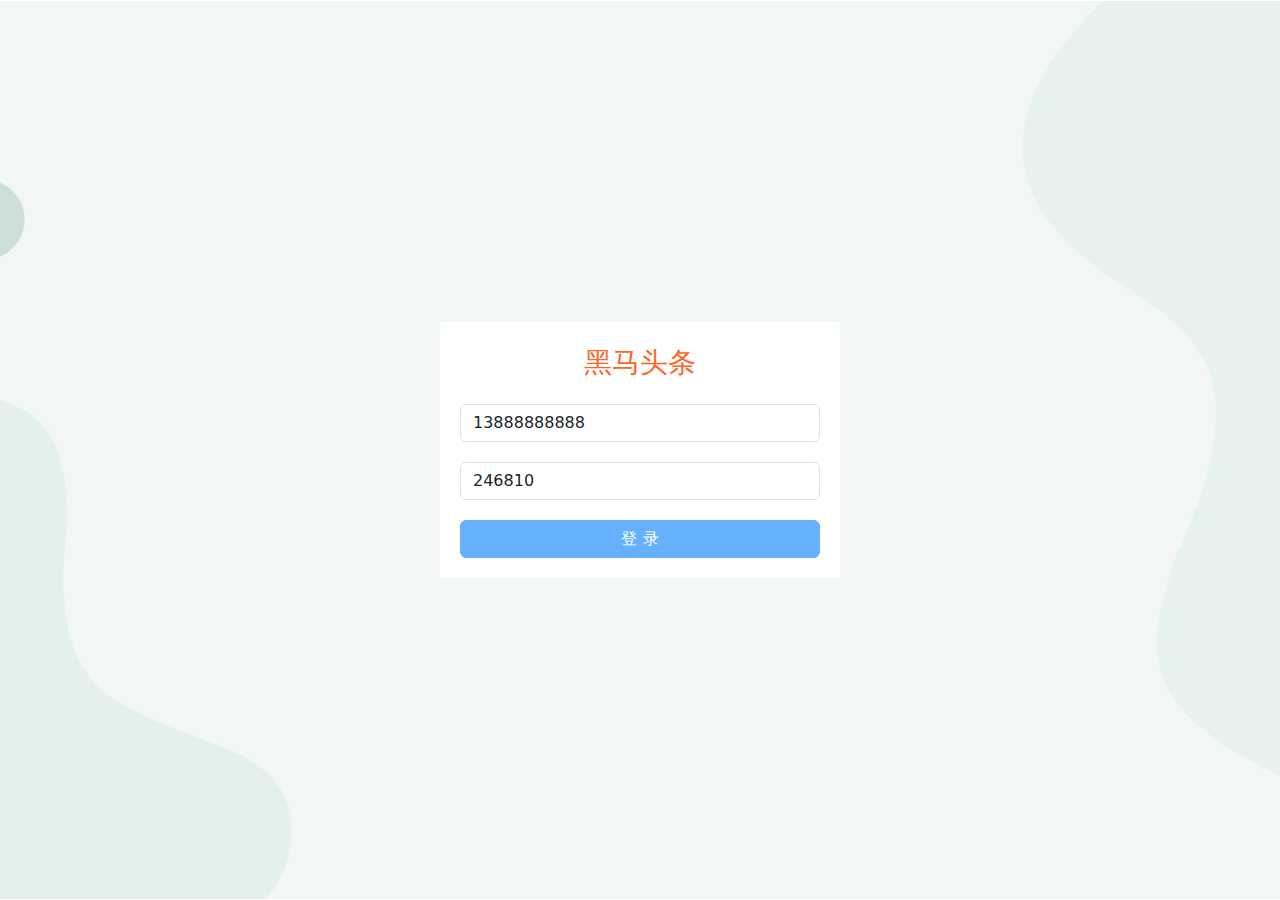
<file: login/index.html>
<!doctype html><html lang="en"><head><meta charset="UTF-8"><meta http-equiv="X-UA-Compatible" content="IE=edge"><meta name="viewport" content="width=device-width,initial-scale=1"><title>黑马头条-数据管理平台</title><link rel="stylesheet" href="https://cdn.bootcdn.net/ajax/libs/twitter-bootstrap/5.2.3/css/bootstrap.min.css"><script defer="defer" src="../././js/login~content~publish/index.js"></script><script defer="defer" src="../././js/login~publish/index.js"></script><script defer="defer" src=".././login/index.js"></script><link href=".././login/index.css" rel="stylesheet"></head><body><div class="alert info-box">操作结果</div><div class="login-wrap"><div class="title">黑马头条</div><div><form class="login-form"><div class="item"><input class="form-control" name="mobile" placeholder="请输入手机号" value="13888888888"></div><div class="item"><input class="form-control" name="code" placeholder="默认验证码246810" value="246810"></div><div class="item"><button type="button" class="btn btn-primary btn">登 录</button></div></form></div></div><script src="https://cdn.bootcdn.net/ajax/libs/axios/1.3.6/axios.min.js"></script><script src="https://cdn.bootcdn.net/ajax/libs/twitter-bootstrap/5.2.3/js/bootstrap.min.js"></script></body></html>
</file>
<file: login/index.css>
body,html{align-items:center;display:flex;height:100%;justify-content:center}.alert{display:none;left:50%;position:absolute;top:50px;transform:translateX(-50%);width:400px}.show{display:block!important}.login-wrap{background-color:#fff;padding:20px;width:400px}.login-wrap .title{color:#fc6627;font-size:28px;text-align:center}.login-wrap .login-form{margin-top:20px}input::-webkit-input-placeholder{color:#dcdfe6!important}.login-form .btn{background-color:#66b1ff;border:1px solid #66b1ff;width:100%}.login-form .item:nth-child(n+1){margin-top:20px}html body{background:url(../assets/ca162aa839fe88baf6e0.png) no-repeat 50%/cover}
</file>
